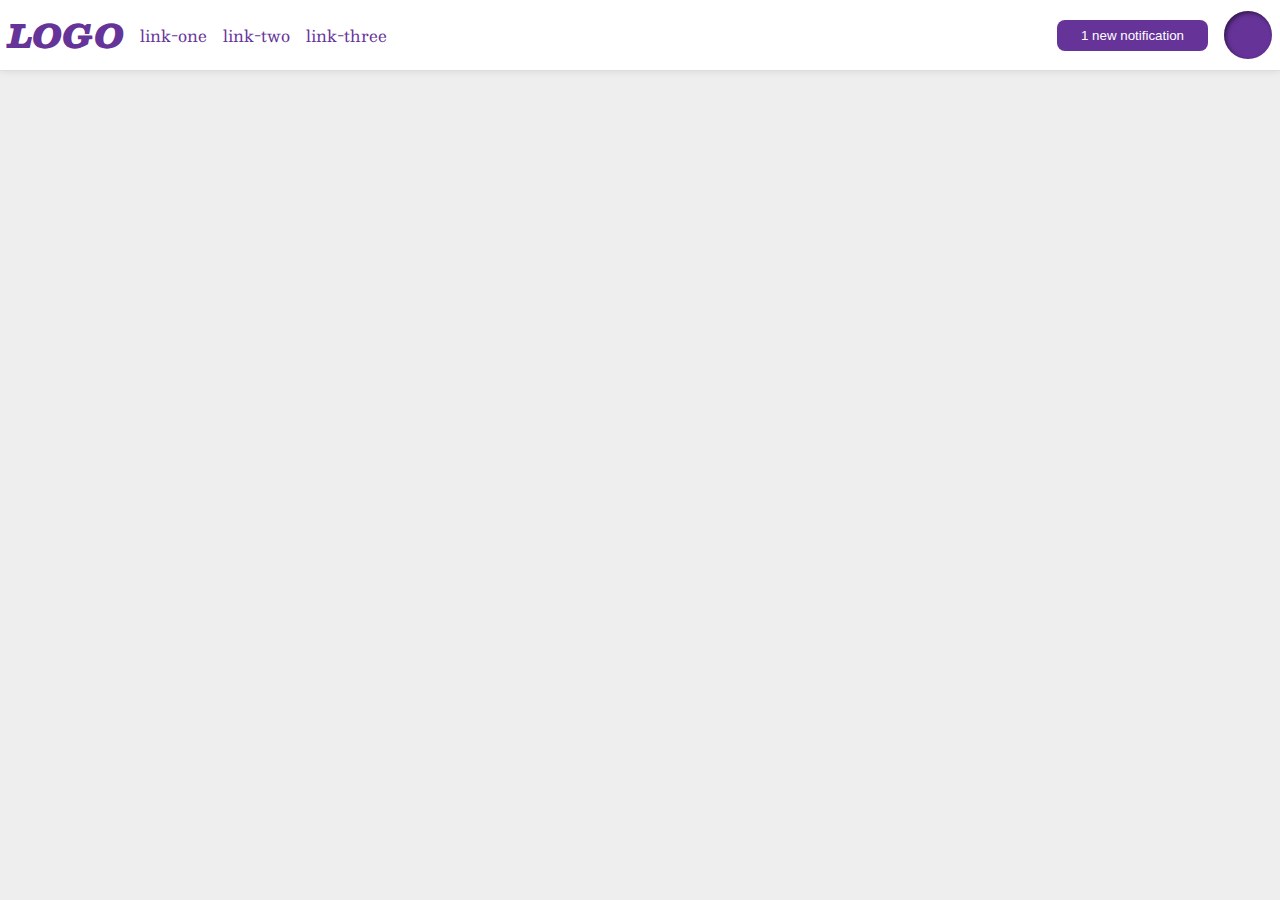
<file: flex/03-flex-header-2/index.html>
<!DOCTYPE html>
<html lang="en">

<head>
  <meta charset="UTF-8">
  <meta http-equiv="X-UA-Compatible" content="IE=edge">
  <meta name="viewport" content="width=device-width, initial-scale=1.0">
  <title>Flex Header 2</title>
  <link rel="stylesheet" href="style.css">
</head>

<body>
  <div class="header">
    <div class="flexLeft">
      <div class="logo">
        LOGO
      </div>
      <ul class="links">
        <li><a href="google.com">link-one</a></li>
        <li><a href="google.com">link-two</a></li>
        <li><a href="google.com">link-three</a></li>
      </ul>
    </div>
    <div class="flexRight">
      <button class="notifications">
        1 new notification
      </button>
      <div class="profile-image"></div>
    </div>
  </div>
</body>

</html>
</file>
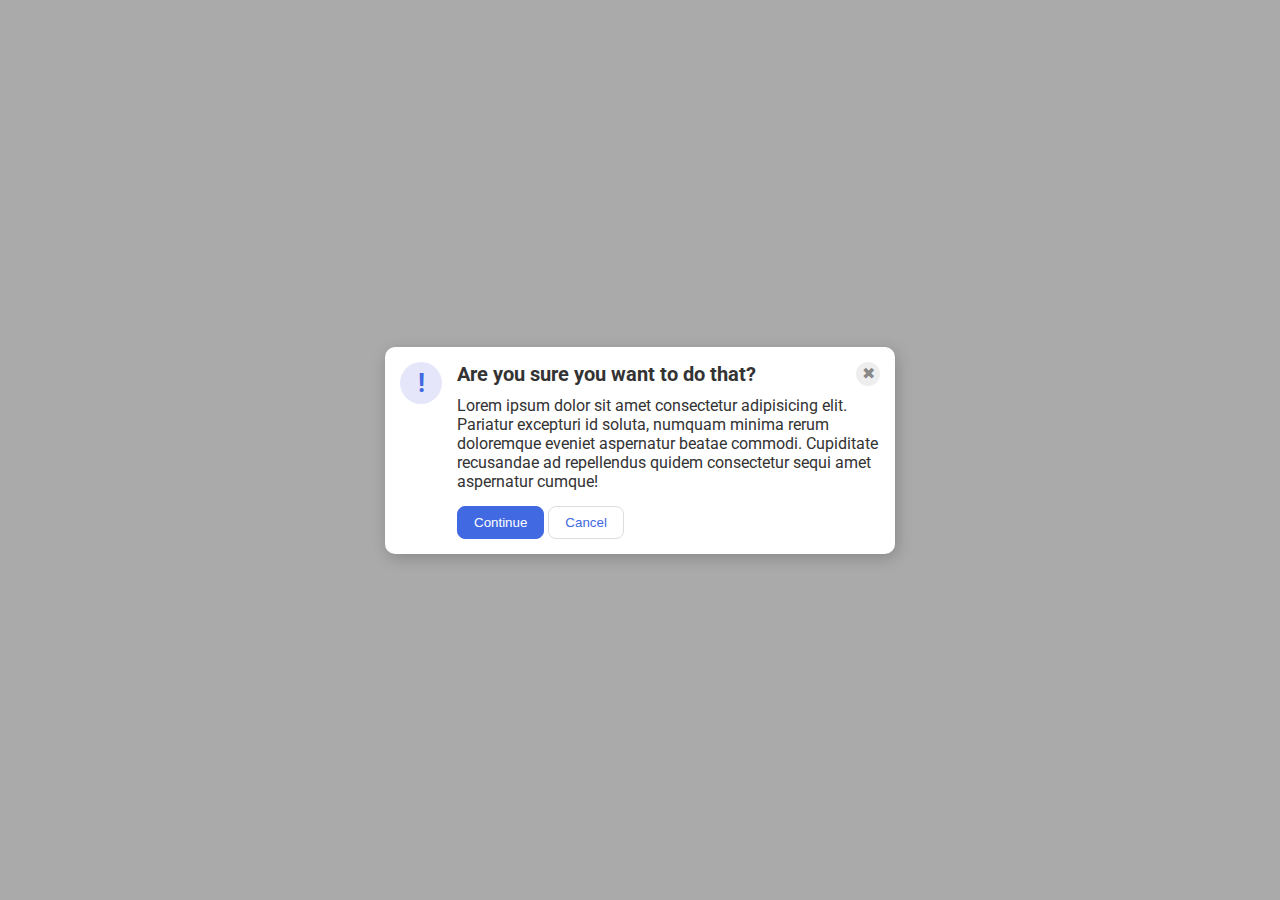
<file: flex/05-flex-modal/index.html>
<!DOCTYPE html>
<html lang="en">

<head>
  <meta charset="UTF-8">
  <meta http-equiv="X-UA-Compatible" content="IE=edge">
  <meta name="viewport" content="width=device-width, initial-scale=1.0">
  <link rel="stylesheet" href="style.css">
  <title>Modal</title>
</head>

<body>
  <div class="modal">
    <div class="flexIcon">
      <div class="icon">!</div>
    </div>
    <div class="flexInfo">
      <div class="flexTop">
        <div class="header">Are you sure you want to do that?</div>
        <div class="close-button">✖</div>
      </div>
      <div class="text">Lorem ipsum dolor sit amet consectetur adipisicing elit. Pariatur excepturi id soluta, numquam
        minima rerum doloremque eveniet aspernatur beatae commodi. Cupiditate recusandae ad repellendus quidem
        consectetur sequi amet aspernatur cumque!</div>
      <div class="flexButtons">
        <button class="continue">Continue</button>
        <button class="cancel">Cancel</button>
      </div>
    </div>
  </div>
</body>

</html>
</file>
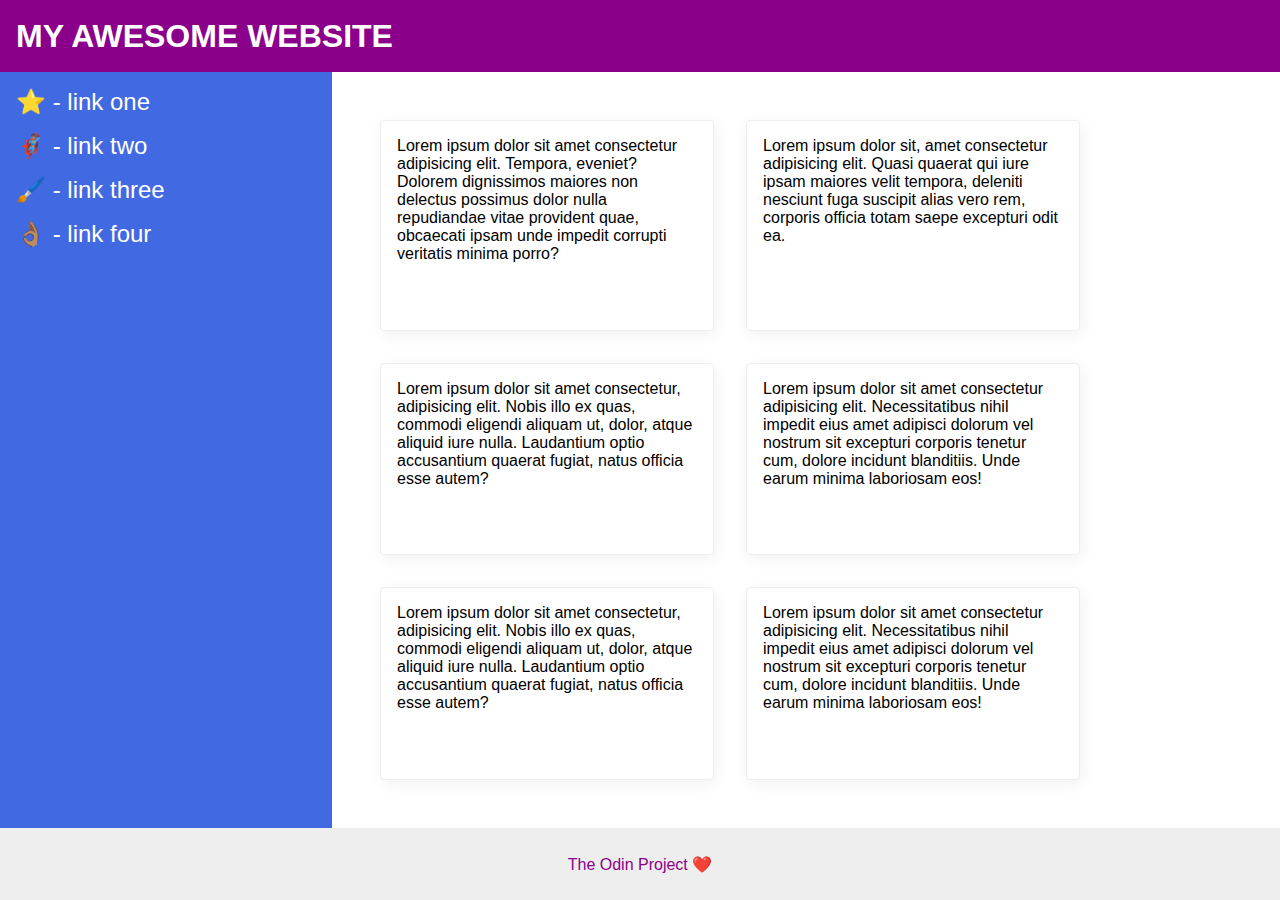
<file: flex/07-flex-layout-2/index.html>
<!DOCTYPE html>
<html lang="en">

<head>
  <meta charset="UTF-8">
  <meta http-equiv="X-UA-Compatible" content="IE=edge">
  <meta name="viewport" content="width=device-width, initial-scale=1.0">
  <title>The Holy Grail</title>
  <link rel="stylesheet" href="style.css">
</head>

<body>
  <div class="header">
    MY AWESOME WEBSITE
  </div>
  <div class="content">
    <div class="sidebar">
      <ul>
        <li><a href="google.com">⭐ - link one</a></li>
        <li><a href="google.com">🦸🏽‍♂️ - link two</a></li>
        <li><a href="google.com">🖌️ - link three</a></li>
        <li><a href="google.com">👌🏽 - link four</a></li>
      </ul>
    </div>
    <div class="cardsContainer">
      <div class="card">Lorem ipsum dolor sit amet consectetur adipisicing elit. Tempora, eveniet? Dolorem dignissimos
        maiores non delectus possimus dolor nulla repudiandae vitae provident quae, obcaecati ipsam unde impedit
        corrupti
        veritatis minima porro?</div>
      <div class="card">Lorem ipsum dolor sit, amet consectetur adipisicing elit. Quasi quaerat qui iure ipsam maiores
        velit
        tempora, deleniti nesciunt fuga suscipit alias vero rem, corporis officia totam saepe excepturi odit ea.</div>
      <div class="card">Lorem ipsum dolor sit amet consectetur, adipisicing elit. Nobis illo ex quas, commodi eligendi
        aliquam ut, dolor, atque aliquid iure nulla. Laudantium optio accusantium quaerat fugiat, natus officia esse
        autem?
      </div>
      <div class="card">Lorem ipsum dolor sit amet consectetur adipisicing elit. Necessitatibus nihil impedit eius amet
        adipisci dolorum vel nostrum sit excepturi corporis tenetur cum, dolore incidunt blanditiis. Unde earum minima
        laboriosam eos!</div>
      <div class="card">Lorem ipsum dolor sit amet consectetur, adipisicing elit. Nobis illo ex quas, commodi eligendi
        aliquam ut, dolor, atque aliquid iure nulla. Laudantium optio accusantium quaerat fugiat, natus officia esse
        autem?
      </div>
      <div class="card">Lorem ipsum dolor sit amet consectetur adipisicing elit. Necessitatibus nihil impedit eius amet
        adipisci dolorum vel nostrum sit excepturi corporis tenetur cum, dolore incidunt blanditiis. Unde earum minima
        laboriosam eos!</div>
    </div>
  </div>

  <div class="footer">
    The Odin Project ❤️
  </div>
</body>

</html>
</file>
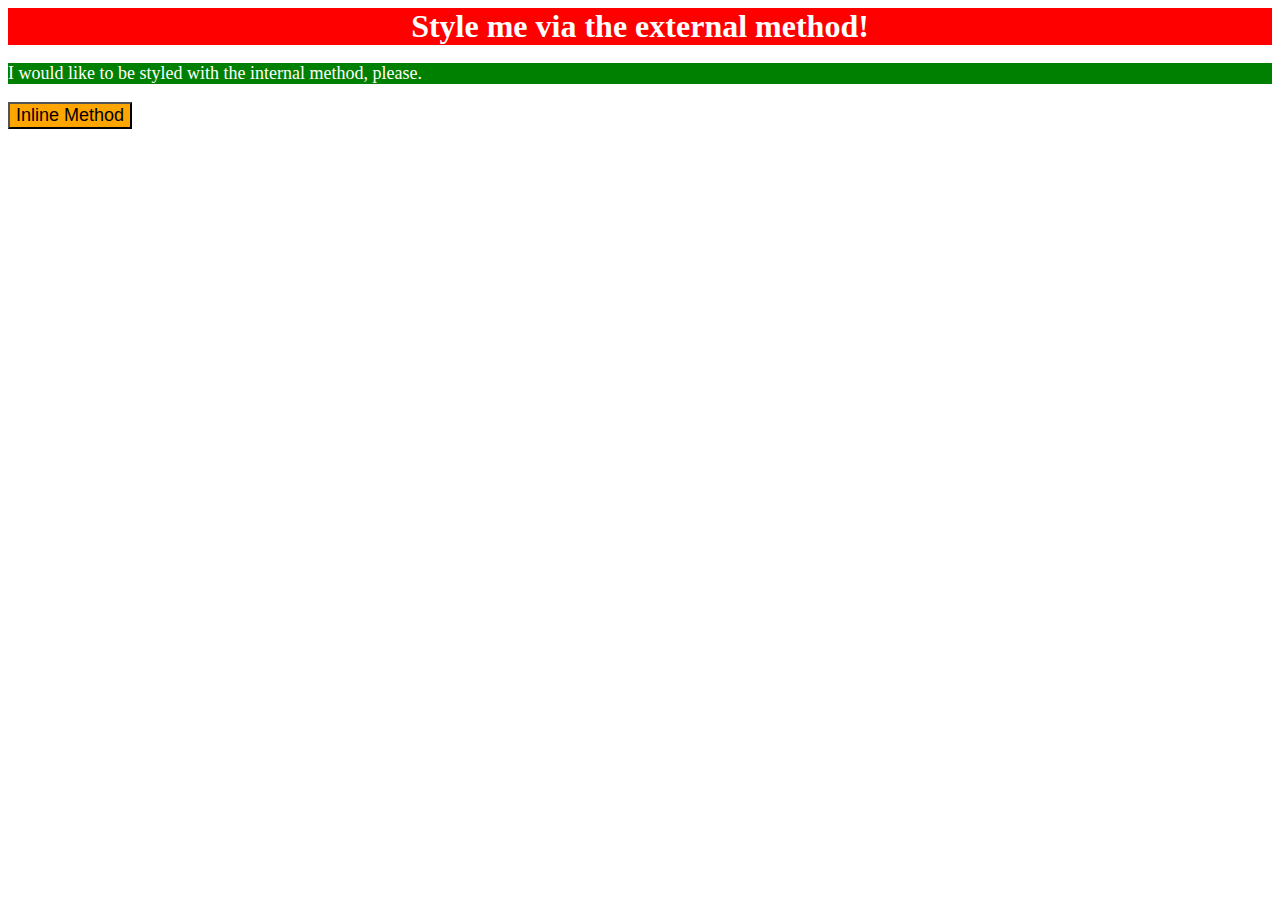
<file: foundations/01-css-methods/index.html>
<!DOCTYPE html>
<html lang="en">
<head>
  <meta charset="UTF-8">
  <meta http-equiv="X-UA-Compatible" content="IE=edge">
  <meta name="viewport" content="width=device-width, initial-scale=1.0">
  <link rel="stylesheet" href="./style.css">
  <title>Methods for Adding CSS</title>
  <style>
    p {
      color: white;
      background-color: green;
      font-size: 18px;
    }
  </style>
</head>
<body>
  <div>Style me via the external method!</div>
  <p>I would like to be styled with the internal method, please.</p>
  <button style="background-color: orange; font-size: 18px;">Inline Method</button>
</body>
</html>
</file>
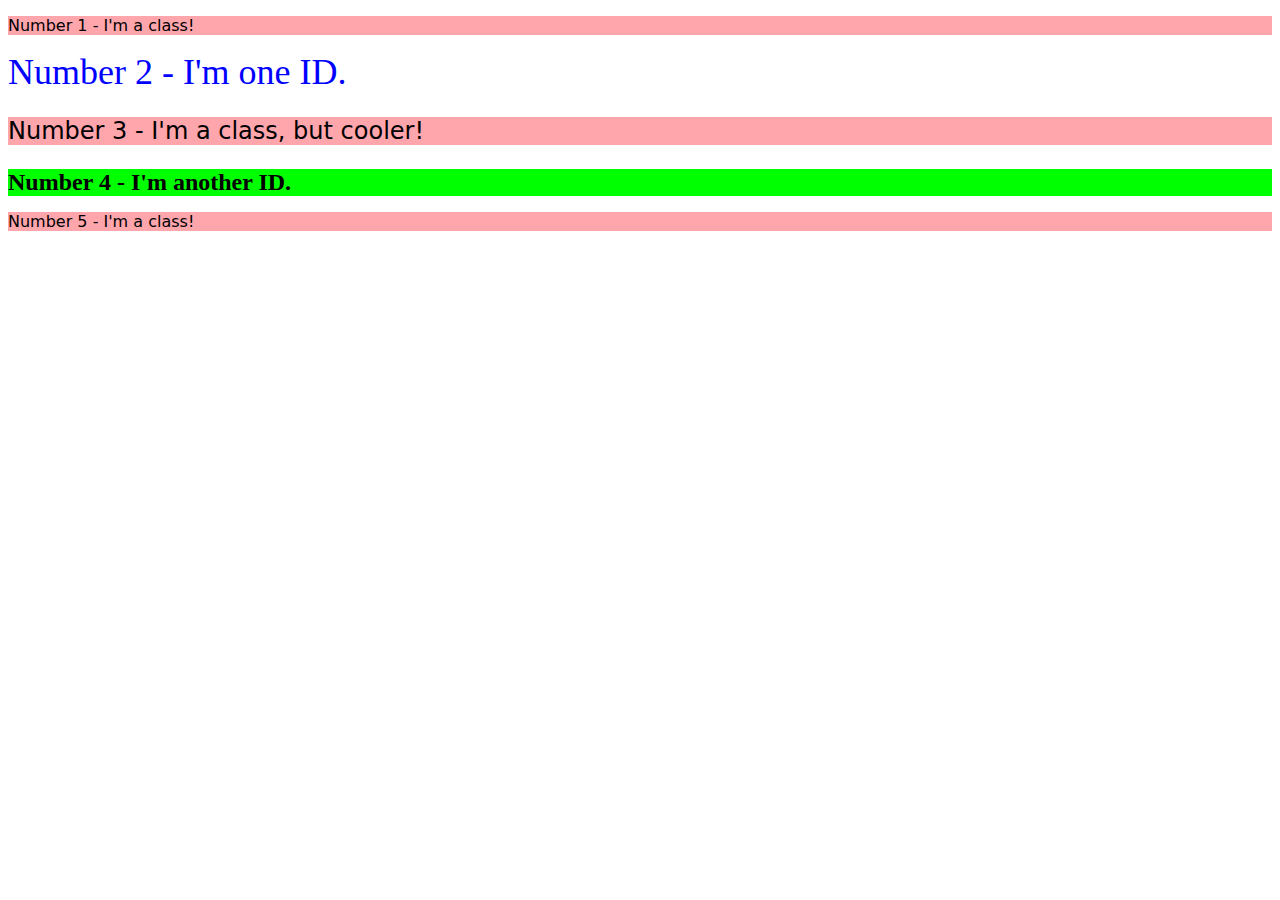
<file: foundations/02-class-id-selectors/index.html>
<!DOCTYPE html>
<html lang="en">
<head>
  <meta charset="UTF-8">
  <meta http-equiv="X-UA-Compatible" content="IE=edge">
  <meta name="viewport" content="width=device-width, initial-scale=1.0">
  <title>Class and ID Selectors</title>
  <link rel="stylesheet" href="style.css">
</head>
<body>
  <p class="odd">Number 1 - I'm a class!</p>
  <div id="second">Number 2 - I'm one ID.</div>
  <p class="odd" id="third">Number 3 - I'm a class, but cooler!</p>
  <div id="fourth">Number 4 - I'm another ID.</div>
  <p class="odd">Number 5 - I'm a class!</p>
</body>
</html>
</file>
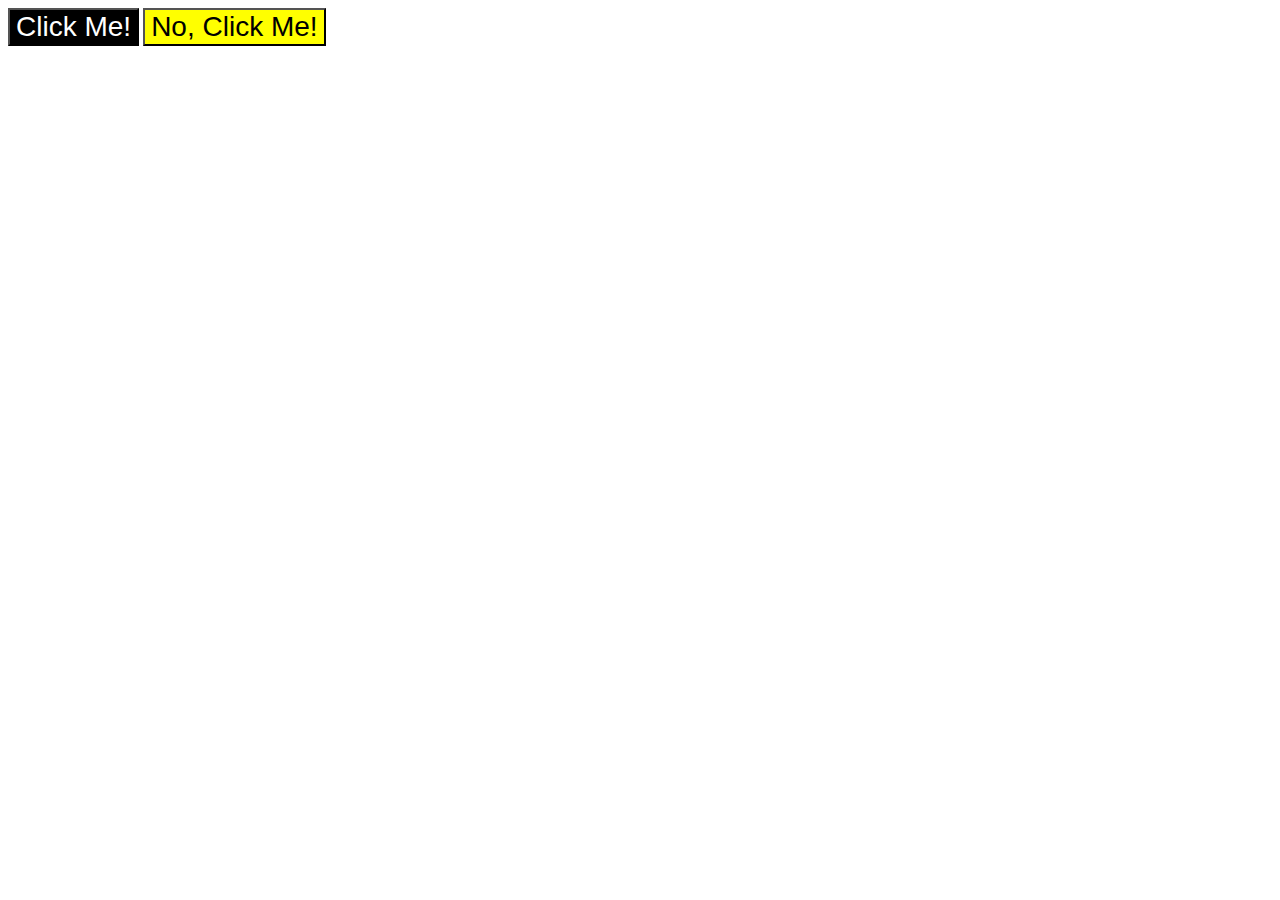
<file: foundations/03-grouping-selectors/index.html>
<!DOCTYPE html>
<html lang="en">
<head>
  <meta charset="UTF-8">
  <meta http-equiv="X-UA-Compatible" content="IE=edge">
  <meta name="viewport" content="width=device-width, initial-scale=1.0">
  <title>Grouping Selectors</title>
  <link rel="stylesheet" href="style.css">
</head>
<body>
  <button class="btnA">Click Me!</button>
  <button class="btnB">No, Click Me!</button>
</body>
</html>
</file>
<file: flex/03-flex-header-2/style.css>
/* this is some magical font-importing.  
you'll learn about it later. */
@import url('https://fonts.googleapis.com/css2?family=Besley:ital,wght@0,400;1,900&display=swap');

body {
  margin: 0;
  background: #eee;
  font-family: Besley, serif;
}

.header {
  background: white;
  border-bottom: 1px solid #ddd;
  box-shadow: 0 0 8px rgba(0,0,0,.1);
  display: flex;
  justify-content: space-between;
  padding: 8px;
}

.flexLeft,.flexRight {
  display: flex;
  gap: 16px;
  align-items: center;
}

.profile-image {
  background: rebeccapurple;
  box-shadow: inset 2px 2px 4px rgba(0,0,0,.5);
  border-radius: 50%;
  width: 48px;
  height:  48px;
}

.logo {
  color: rebeccapurple;
  font-size: 32px;
  font-weight: 900;
  font-style: italic;
}

button {
  border: none;
  border-radius: 8px;
  background: rebeccapurple;
  color: white;
  padding: 8px 24px;
}

a {
  /* this removes the line under our links */
  text-decoration: none;
  color: rebeccapurple;
}

ul {
  list-style-type: none;
  display: flex;
  padding: 0;
  margin: 0;
  gap: 16px;
}
</file>
<file: flex/05-flex-modal/style.css>
@import url('https://fonts.googleapis.com/css2?family=Roboto:wght@400;700&display=swap');

html, body {
  height: 100%;
}

body {
  font-family: Roboto, sans-serif;
  margin: 0;
  background: #aaa;
  color: #333;
  /* I'll give you this one for free lol */
  display: flex;
  align-items: center;
  justify-content: center;
}

.modal {
  background: white;
  width: 480px;
  border-radius: 10px;
  box-shadow: 2px 4px 16px rgba(0,0,0,.2);
  display: flex;
  padding: 15px;
  gap: 15px;
}

.icon {
  color: royalblue;
  font-size: 26px;
  font-weight: 700;
  background: lavender;
  width: 42px;
  height: 42px;
  border-radius: 50%;
  display: flex;
  align-items: center;
  justify-content: center;
  flex-shrink: 0;
}

.close-button {
  background: #eee;
  border-radius: 50%;
  color: #888;
  font-weight: 400;
  font-size: 16px;
  height: 24px;
  width: 24px;
  display: flex;
  align-items: center;
  justify-content: center;
}

button {
  padding: 8px 16px;
  border-radius: 8px;
}

button.continue {
  background: royalblue;
  border: 1px solid royalblue;
  color: white;
}

button.cancel {
  background: white;
  border: 1px solid #ddd;
  color: royalblue;
}

.flexTop {
  display: flex;
  margin-bottom: 10px;
}

.header {
  font-weight: bold;
  font-size: 20px;
  flex: 1;
}

.text {
  margin-bottom: 15px;
}
</file>
<file: flex/07-flex-layout-2/style.css>
body {
  font-family: -apple-system, BlinkMacSystemFont, 'Segoe UI', Roboto, Oxygen, Ubuntu, Cantarell, 'Open Sans', 'Helvetica Neue', sans-serif;
  margin: 0;
  min-height: 100vh;
  display: flex;
  flex-direction: column;
}

.header {
  height: 72px;
  background: darkmagenta;
  color: white;
  font-size: 32px;
  font-weight: 900;
  display: flex;
  align-items: center;
  padding: 0 16px;
}


.footer {
  height: 72px;
  background: #eee;
  color: darkmagenta;
  display: flex;
  justify-content: center;
  align-items: center;
}

.sidebar {
  width: 300px;
  background: royalblue;
  flex: 0 0 auto;
  padding: 16px;
}

a{
  font-size: 24px;
  color:white;
  text-decoration: none;
}

ul {
  margin: 0;
  padding: 0;
  list-style-type: none;
}

li {
  margin-bottom: 16px;
}

.card {
  border: 1px solid #eee;
  box-shadow: 2px 4px 16px rgba(0,0,0,.06);
  border-radius: 4px;
  width: 300px;
  margin: 16px;
  padding: 16px;
}

.content {
  display: flex;
  flex: 1;
}

.cardsContainer {
  display: flex;
  flex-wrap: wrap;
  padding: 32px;
}
</file>
<file: foundations/01-css-methods/style.css>
div {
    background-color: red;
    color: white;
    font-size: 32px;
    text-align: center;
    font-weight: bold;
}
</file>
<file: foundations/02-class-id-selectors/style.css>
.odd {
    background-color: rgb(255, 166, 173);
    font-family: Verdana,"DejaVu Sans",sans-serif;
}
#second {
    color: rgb(0, 0, 255);
    font-size: 36px;
}

#third {
    font-size: 24px;
}

#fourth {
    background-color: rgb(0, 255, 0);
    font-size: 24px;
    font-weight: bold;
}
</file>
<file: foundations/03-grouping-selectors/style.css>
.btnA{
    background-color: black;
    color:white;
}

.btnB {
    background-color: yellow;
}

.btnA,.btnB {
    font-size: 28px;
    font-family: 'Helvetica','Times New Roman',sans-serif;
}
</file>
